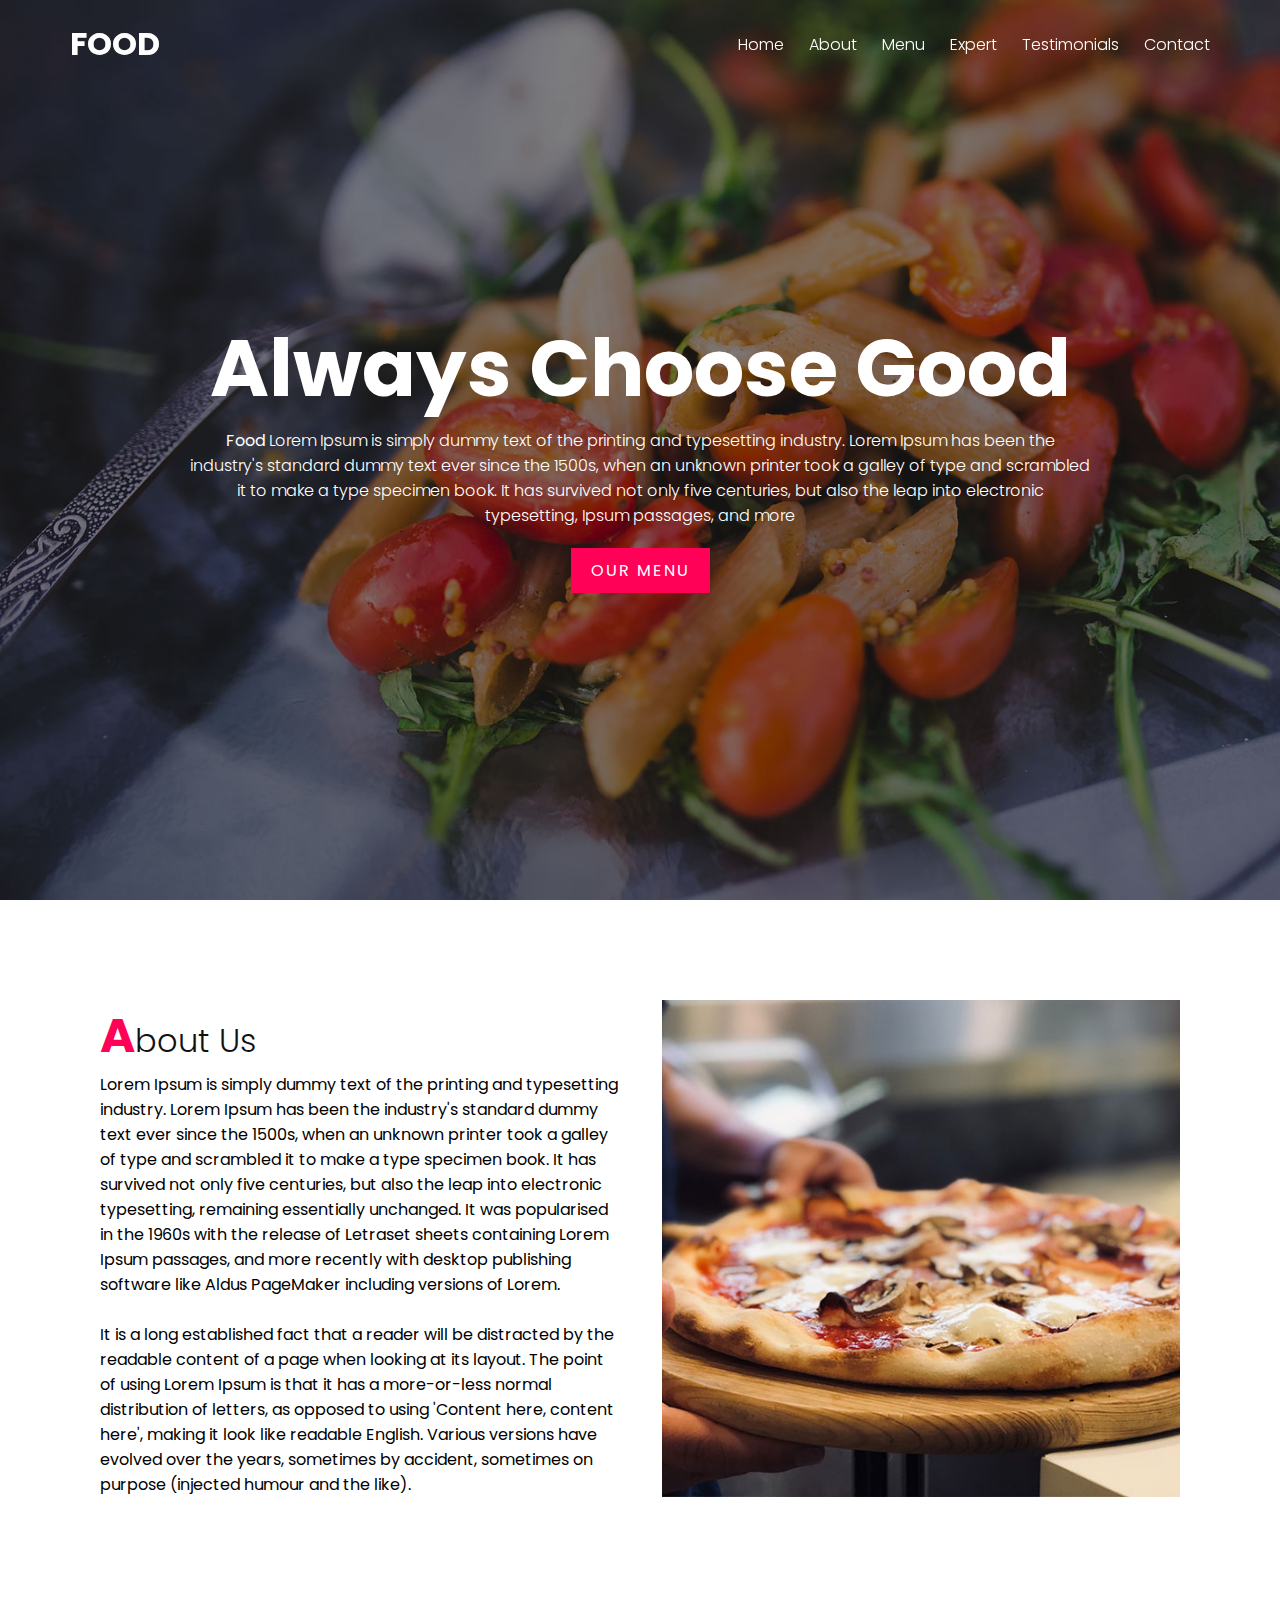
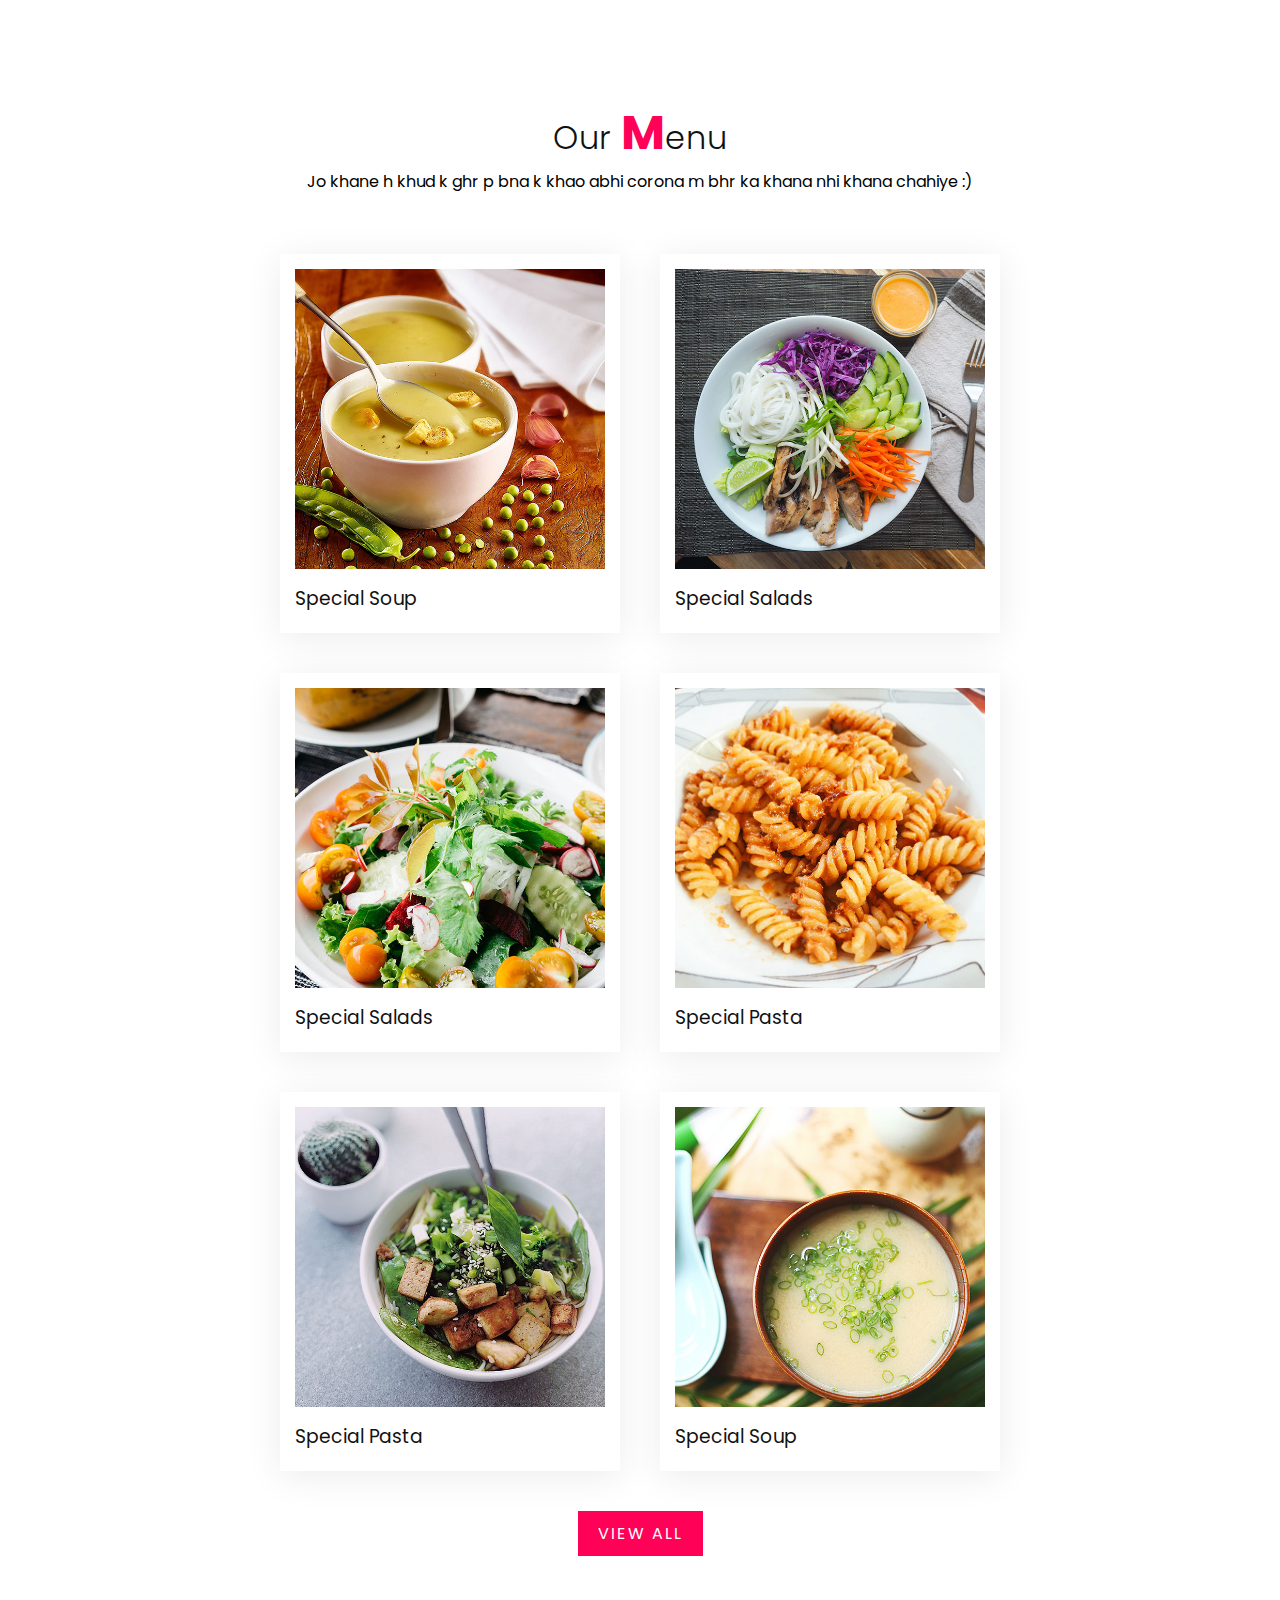
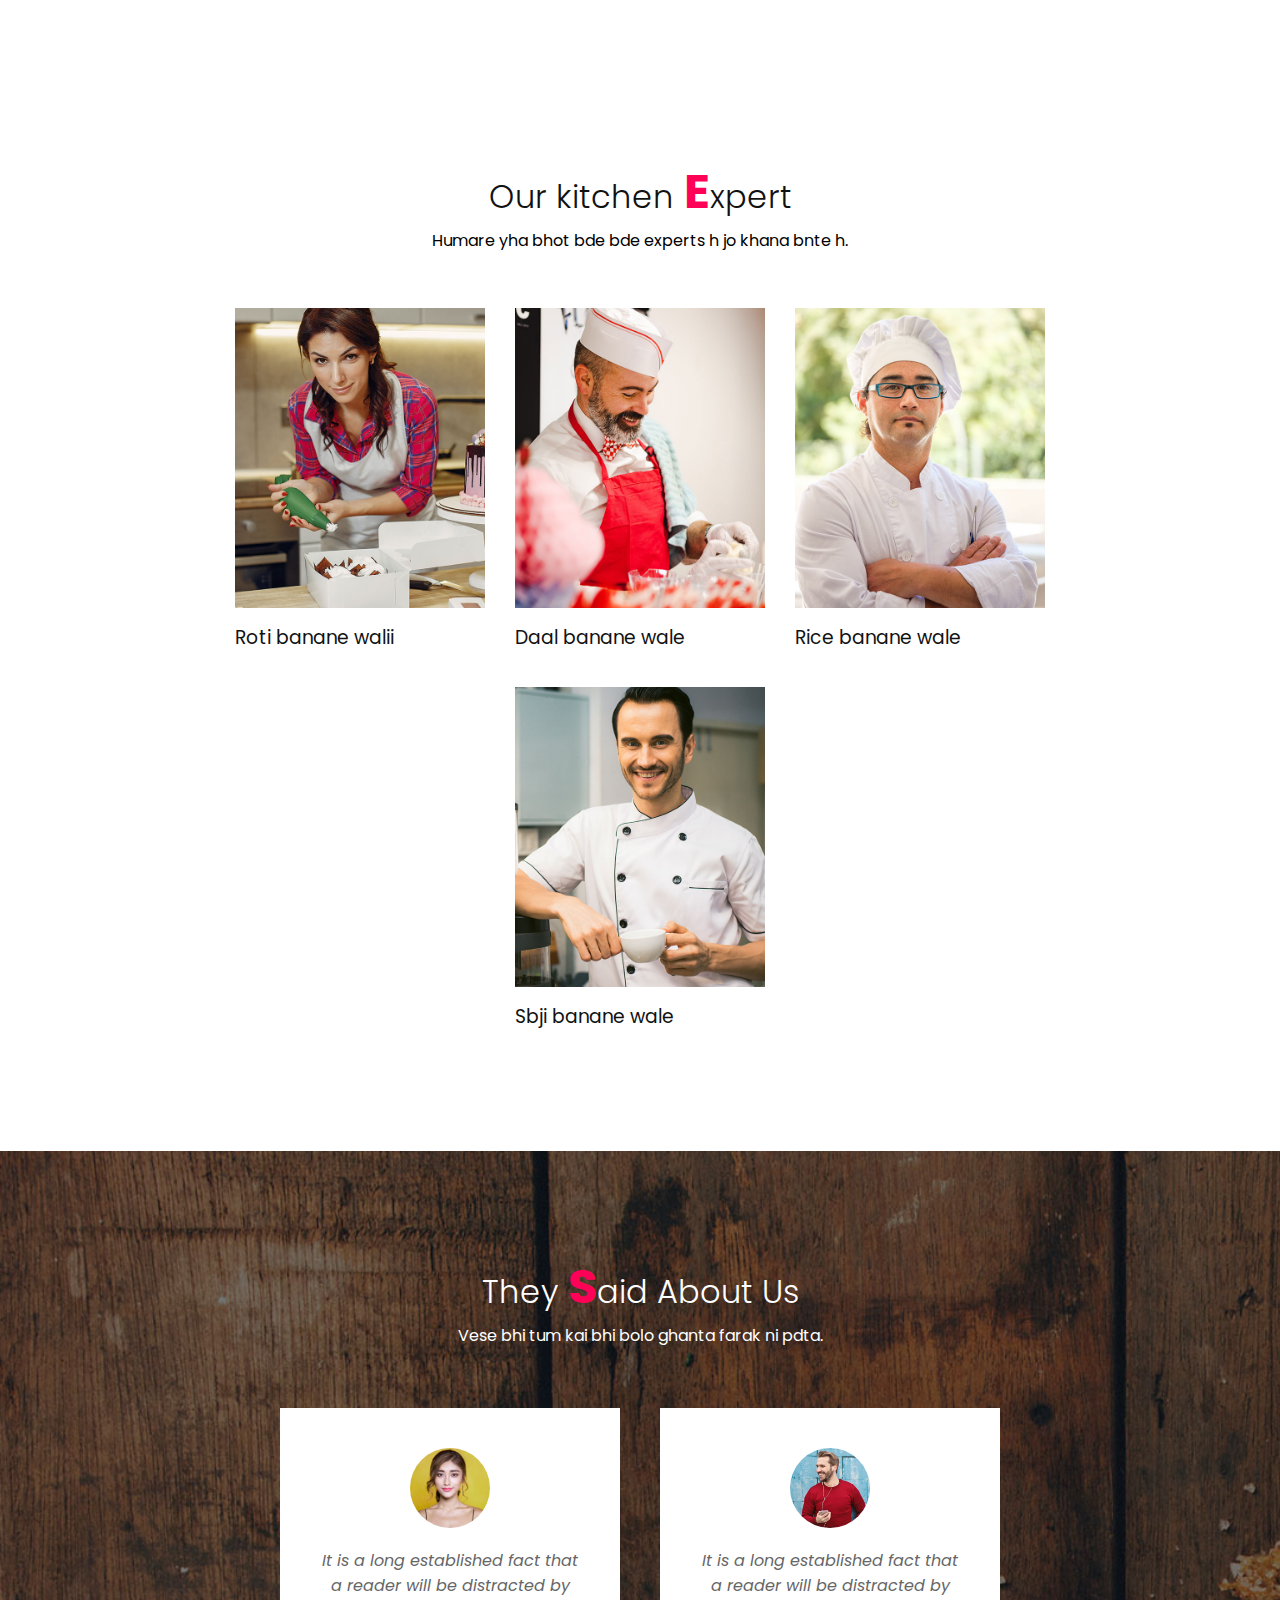
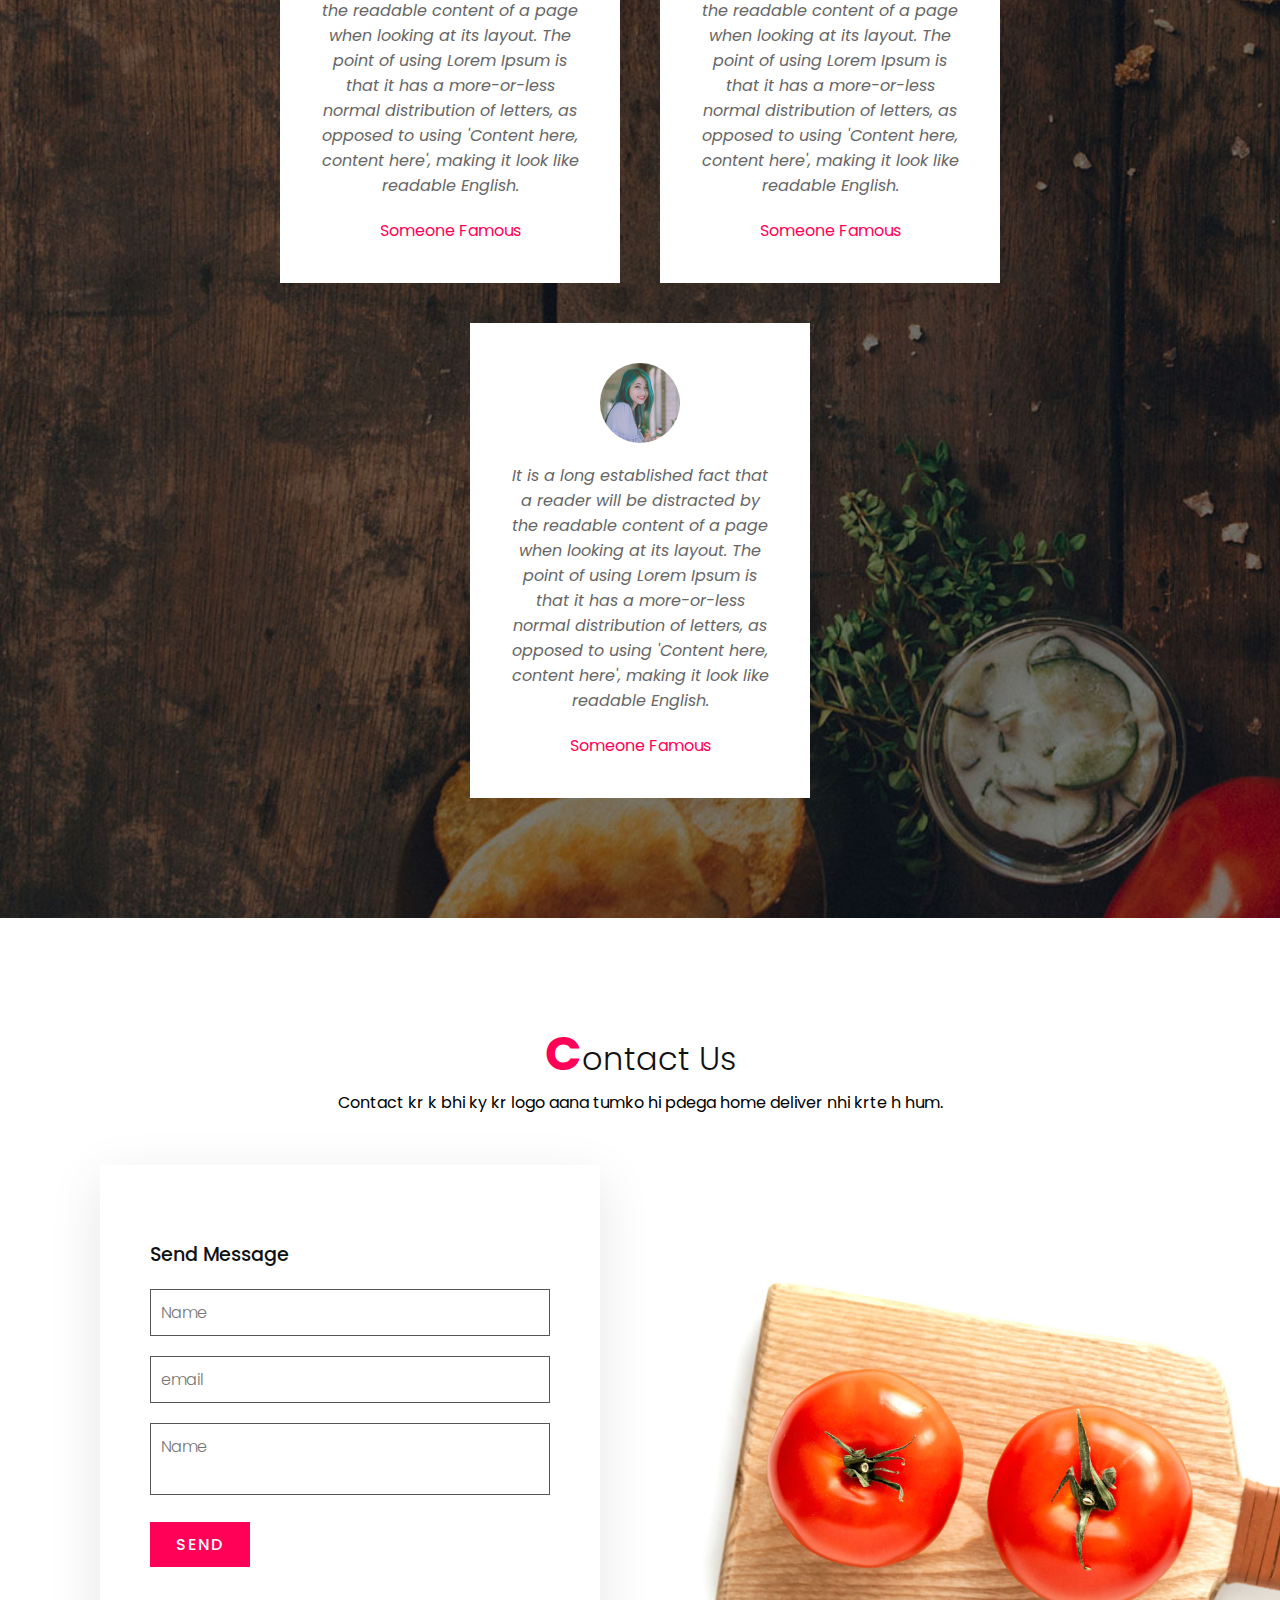
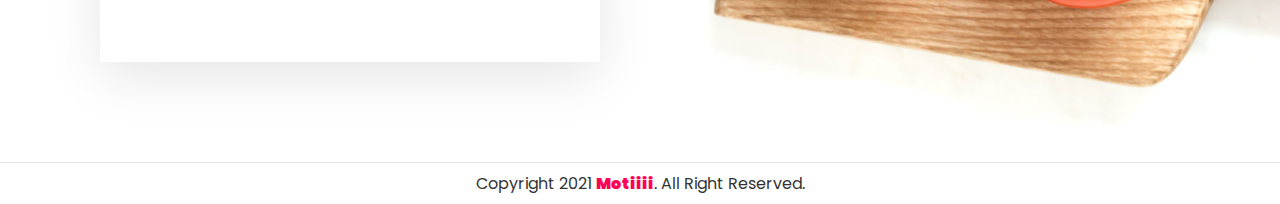
<file: index.html>
<!DOCTYPE html>
<html lang="en">
<head>
    <meta charset="UTF-8">
    <meta name="viewport" content="width=device-width, initial-scale=1.0">
    <title>FOOD WEBSITE :) </title>
    <link rel="stylesheet" href="style.css">
    <link rel="icon" href="./image/fav-icon.png">
</head>
<body>
    <header>
        <a href="" class="logo">FOOD</a>
        <div class="menuToggle" onclick="toggleMenu()"></div>
        <ul class="navbar">
            <li><a href="#banner" onclick="toggleMenu()">Home</a></li> 
            <li><a href="#about" onclick="toggleMenu()">About</a></li> 
            <li><a href="#menu" onclick="toggleMenu()">Menu</a></li> 
            <li><a href="#expert"onclick="toggleMenu()">Expert</a></li>
            <li><a href="#testimonials" onclick="toggleMenu()">Testimonials</a></li> 
            <li><a href="#contact" onclick="toggleMenu()">Contact</a></li> 

        </ul>
    </header>
    <section class="container" id="banner">
        <div class="content">
            <h2>Always Choose Good </h2>
            <p><strong>Food</strong> Lorem Ipsum is simply dummy text of the printing and typesetting industry. Lorem Ipsum has been the industry's standard dummy text ever since the 1500s, when an unknown printer took a galley of type and scrambled it to make a type specimen book. It has survived not only five centuries, but also the leap into electronic typesetting, Ipsum passages, and more </p>
            <a href="#" class="btn">Our Menu</a>
        </div>
    </section>

    <section class="about" id="about">
        <div class="row">
        <div class="col50">
            <h2 class="titleText"><span>A</span>bout Us</h2>
            <p>Lorem Ipsum is simply dummy text of the printing and typesetting industry. Lorem Ipsum has been the industry's standard dummy text ever since the 1500s, when an unknown printer took a galley of type and scrambled it to make a type specimen book. It has survived not only five centuries, but also the leap into electronic typesetting, remaining essentially unchanged. It was popularised in the 1960s with the release of Letraset sheets containing Lorem Ipsum passages, and more recently with desktop publishing software like Aldus PageMaker including versions of Lorem. <br><br> It is a long established fact that a reader will be distracted by the readable content of a page when looking at its layout. The point of using Lorem Ipsum is that it has a more-or-less normal distribution of letters, as opposed to using 'Content here, content here', making it look like readable English. Various versions have evolved over the years, sometimes by accident, sometimes on purpose (injected humour and the like).</p>
        </div>
        <div class="col50">
            <div class="imgBx">
                <img src="image/img1.jpg">
            </div>
        </div>
        </div>
    </section>

    <section class="menu" id="menu">
        <div class="title">
            <h2 class="titleText">Our<span> M</span>enu</h2>
            <p>Jo khane h khud k ghr p bna k khao abhi corona m bhr ka khana nhi khana chahiye :)</p>
        </div>
        <div class="content">
            <div class="box">
                <div class="imgBx">
                    <img src="image/menu1.jpg">
                </div>
                <div class="text">
                    <h3>Special Salads</h3>
                </div>
            </div>
            <div class="box">
                <div class="imgBx">
                    <img src="image/menu2.jpg">
                </div>
                <div class="text">
                    <h3>Special Soup</h3>
                </div>
            </div>
            <div class="box">
                <div class="imgBx">
                    <img src="image/menu3.jpg">
                </div>
                <div class="text">
                    <h3>Special Pasta</h3>
                </div>
            </div>
            <div class="box">
                <div class="imgBx">
                    <img src="image/menu4.jpg">
                </div>
                <div class="text">
                    <h3>Special Salads</h3>
                </div>
            </div>
            <div class="box">
                <div class="imgBx">
                    <img src="image/menu5.jpg">
                </div>
                <div class="text">
                    <h3>Special Soup</h3>
                </div>
            </div>
            <div class="box">
                <div class="imgBx">
                    <img src="image/menu6.jpg">
                </div>
                <div class="text">
                    <h3>Special Pasta</h3>
                </div>
            </div>
        </div>
        <div class="title">
            <a href="#" class="btn">View All</a>
       </div>
    </section>




    <section class="expert" id="expert">
        <div class="title">
            <h2 class="titleText">Our kitchen<span> E</span>xpert</h2>
            <p>Humare yha bhot bde bde experts h jo khana bnte h.</p>
        <div class="content">
            <div class="box">
                <div class="imgBx">
                    <img src="image/expert3.jpg">
                </div>
                <div class="text">
                    <h3>Roti banane walii</h3>
                </div>
            </div>
            <div class="box">
                <div class="imgBx">
                    <img src="image/expert2.jpg">
                </div>
                <div class="text">
                    <h3>Daal banane wale</h3>
                </div>
            </div>
            <div class="box">
                <div class="imgBx">
                    <img src="image/expert1.jpg">
                </div>
                <div class="text">
                    <h3>Rice banane wale</h3>
                </div>
            </div>
            <div class="box">
                <div class="imgBx">
                    <img src="image/expert4.jpg">
                </div>
                <div class="text">
                    <h3>Sbji banane wale</h3>
                </div>
            </div>
        </div>
    </section>


    <section class="testimonials" id="testimonials">
        <div class="title white">
            <h2 class="titleText">They<span> S</span>aid About Us</h2>
            <p>Vese bhi tum kai bhi bolo ghanta farak ni pdta.</p>
        </div>
        <div class="content">
            <div class="box">
                <div class="imgBx">
                    <img src="image/testi1.jpg">
                </div>
                <div class="text">
                    <p>It is a long established fact that a reader will be distracted by the readable content of a page when looking at its layout. The point of using Lorem Ipsum is that it has a more-or-less normal distribution of letters, as opposed to using 'Content here, content here', making it look like readable English.</p>
                    <h3>Someone Famous</h3>
                </div>
            </div>
            <div class="box">
                <div class="imgBx">
                    <img src="image/testi2.jpg">
                </div>
                <div class="text">
                    <p>It is a long established fact that a reader will be distracted by the readable content of a page when looking at its layout. The point of using Lorem Ipsum is that it has a more-or-less normal distribution of letters, as opposed to using 'Content here, content here', making it look like readable English.</p>
                    <h3>Someone Famous</h3>
                </div>
            </div>
            <div class="box">
                <div class="imgBx">
                    <img src="image/testi3.jpg">
                </div>
                <div class="text">
                    <p>It is a long established fact that a reader will be distracted by the readable content of a page when looking at its layout. The point of using Lorem Ipsum is that it has a more-or-less normal distribution of letters, as opposed to using 'Content here, content here', making it look like readable English.</p>
                    <h3>Someone Famous</h3>
                </div>
            </div>
        </div>
    </section>


    <section class="contact" id="contact">
        <div class="title">
            <h2 class="titleText"><span>C</span>ontact Us</h2>
            <p>Contact kr k bhi ky kr logo aana tumko hi pdega home deliver nhi krte h hum.</p>
        </div>   
            <div class="contactForm">
                <h3>Send Message</h3>
                <div class="inputbox">
                    <input type="text" placeholder="Name">
                </div>
                <div class="inputbox">
                    <input type="email" placeholder="email">
                </div>
                <div class="inputbox">
                    <textarea placeholder="Name"></textarea>
                </div>
                <div class="inputbox">
                    <input type="submit" value="Send">
                </div>
            </div>
        
    </section>


    <div class="copyrightText">
        <p>Copyright 2021 <a href="#">Motiiii</a>. All Right Reserved.</p>
    </div>


   
    <script>
        window.addEventListener('scroll' , function(){
            const header = document.querySelector('header');
            header.classList.toggle("sticky" , window.scrollY > 0);
        });

        function toggleMenu(){
            const menuToggle = document.querySelector('.menuToggle');
            const navbar = document.querySelector('.navbar');
            menuToggle.classList.toggle('active');
            navbar.classList.toggle('active');
        }
    </script>



</body>
</html>
</file>
<file: style.css>
@import url('https://fonts.googleapis.com/css2?family=Poppins:wght@200;300;400;500;600;700;800;900&display=swap');

*{
    margin: 0; padding: 0;
    box-sizing: border-box;
    font-family: 'Poppins' ;
    scroll-behavior: smooth;
}
body{
    min-height: 1000px;
}


/*------home-------*/


.container{
    position: relative;
    width: 100%;
    min-height: 100vh;
    display: flex;
    justify-content: center;
    align-items: center;
    background: url('image/bg.jpg');
    background-size: cover;
}
.container .content{
    max-width: 900px;
    text-align: center;
}
.container .content h2{
    font-size: 5em;
    color: #fff;
}
.container .content p{
    font-size: 1em;
    font-weight: 300;
    color: #fff;
}
.btn{
    font-size: 1em;
    color: #fff;
    background: #ff0157;
    display: inline-block;
    padding: 10px 20px;
    margin-top: 20px;
    text-transform: uppercase;
    text-decoration: none;
    letter-spacing: 2px;
    transition: 0.5s;
}
.btn:hover{
    letter-spacing: 4px;
}

header{
    position: fixed;
    top: 0;
    left: 0;
    width: 100%;
    padding: 20px 70px;
    z-index: 1000;
    display: flex;
    justify-content: space-between;
    align-items: center;
    transition: 0.5s;
}
header.sticky{
    background: #fff;
    padding: 10px 70px;
    box-shadow: 0 5px 20px rgba(0, 0, 0, .05);
}
header .logo{
    color: #fff;
    font-weight: 700;
    font-size: 2em;
    text-decoration: none;
}
header.sticky .logo {
    color: #111;
}
header .navbar{
    position: relative;
    display: flex;
}
header .navbar li{
    list-style:none;
    margin-left: 25px;
}
header .navbar li a{
    text-decoration: none;
    color: #fff;
    font-weight: 300;
}
header.sticky .navbar li a{
    color: rgb(99, 89, 89);
}
header .navbar li a:hover{
    color: #ff0157;
}


       /*-----About-----*/

section{
    padding: 100px;
}
.row{
    position: relative;
    width: 100%;
    display: flex;
    justify-content: space-between;
}
.row .col50{
    position: relative;
    width: 48%;
}
.titleText{
    color: #111;
    font-size: 2em;
    font-weight: 300;
}
.titleText span{
    color: #ff0157;
    font-weight: 700;
    font-size: 1.5em;
}
.row .col50 .imgBx{
    position: relative;
    width: 100%;
    height: 100%;
}
.row .col50 .imgBx img{
    position: absolute;
    top: 0;
    left: 0;
    width: 100%;
    height: 100%;
    object-fit: cover;
}

             /*-------Menu------*/

.title{
    width: 100%;
    display: flex;
    justify-content: center;
    align-items: center;
    flex-direction: column;
}
.menu .content{
    display: flex;
    justify-content: center;
    flex-direction: row-reverse;
    flex-wrap: wrap ;
    margin-top: 40px;
}
.menu .content .box{
    width: 340px;
    margin: 20px;
    border: 15px solid #fff;
    box-shadow: 0 5px 35px rgba(0, 0, 0, .08);
}
.menu .content .box .imgBx{
    position: relative;
    width: 100%;
    height: 300px;
}
.menu .content .box .imgBx img{
    position: absolute;
    width: 100%;
    height: 100%;
    top: 0;
    left: 0;
    object-fit: cover;
}
.menu .content .box .text{
    padding: 15px 0 5px;
}
.menu .content .box .text h3{
    font-weight: 400;
    color: #111;
}



     /*------expert-------*/

.expert .content{
    display: flex;
    justify-content: center;
    flex-wrap: wrap;
    flex-direction: row;
    margin-top: 40px;
}
.expert .content .box{
    width: 250px;
    margin: 15px;
}
.expert .content .box .imgBx{
    position: relative;
    width: 100%;
    height: 300px;
}
.expert .content .box .imgBx img{
    position: absolute;
    width: 100%;
    height: 100%;
    top: 0;
    left: 0;
    object-fit: cover;
}
.expert .content .box .text{
    padding: 15px 0 5px;
}
.expert .content .box .text h3{
    font-weight: 400;
    color: #111;
}


/*-----testimonials-----*/

.testimonials{
    background: url('image/bg2.jpg');
    background-size: cover;
}
.white .titleText ,
.white p{
    color: #fff;
}
.testimonials .content{
    display: flex;
    justify-content: center;
    flex-wrap: wrap;
    flex-direction: row;
    margin-top: 40px;
}
.testimonials .content .box{
    width: 340px;
    margin: 20px;
    padding: 40px;
    background: #fff;
    display: flex;
    justify-content: center;
    align-items: center;
    flex-direction: column;
}
.testimonials .content .box .imgBx{
    position: relative;
    width: 80px;
    height: 80px;
    margin-bottom: 20px;
    border-radius: 50%;
    overflow: hidden;
}
.testimonials .content .box .imgBx img{
    position: absolute;
    top: 0;
    left: 0;
    width: 100%;
    height: 100%;
    object-fit: cover;
}
.testimonials .content .box .text{
    text-align: center;
}
.testimonials .content .box .text p{
    color: #666;
    font-style: italic;
}
.testimonials .content .box .text h3{
    margin-top: 20px;
    color: #111;
    font-size: 1em;
    color: #ff0157;
    font-weight: 400;
}



/*-----contact-----*/


.contact{
    background: url('image/bg3.jpg');
    background-size: cover;
}
.contactForm{
    padding: 75px 50px;
    background: #fff;
    box-shadow: 0 15px 50px rgba(0,0,0,0.1);
    max-width: 500px;
    margin-top: 50px;
}
.contactForm h3{
    color: #111;
    font-size: 1.2em;
    margin-bottom: 20px;
    font-weight: 500;
}
.contactForm .inputbox{
    position: relative;
    width: 100%;
    margin-bottom: 20px
}
.contactForm .inputbox input,
.contactForm .inputbox textarea{
    width: 100%;
    border: 1px solid #555;
    padding: 10px;
    color: #111;
    outline: none;
    font-size: 16px;
    font-weight: 300;
    resize: none;
}
.contactForm .inputbox input[type="submit"]{
    font-size: 1em;
    color: #fff;
    background: #ff0157;
    display: inline-block;
    text-transform: uppercase;
    text-decoration: none;
    letter-spacing: 2px;
    transition: 0.5s;
    max-width: 100px;
    font-weight: 500;
    border: none;
    cursor: pointer;
}


/*------footerrr----*/

.copyrightText{
    padding: 8px 40px;
    border-top: 1px solid rgba(0,0,0,0.1);
    text-align:center ;
}
.copyrightText p{
    color: #333;
}
.copyrightText a{
    color: #ff0157;
    font-weight: 900;
    text-decoration: none;
}



@media (max-width: 991px)
{
    header,
    header.sticky
    {
        padding: 10px 20px;
    }
    header .navbar{
        display: none;
    }
    header .navbar.active
    {
        width: 100%;
        height: 100%;
        position: fixed;
        top: 60px;
        left: 0;
        display: flex;
        justify-content: center;
        align-items: center;
        flex-direction: column;
        background: #fff;
    }
    header .navbar li 
    {
        margin-left: 0;
    }
    header .navbar li a 
    {
        color: #111;
        font-size: 1.6em;
    }
    .menuToggle
    {
        position: relative;
        width: 40px;
        height: 40px;
        background: url('image/menu.png');
        background-size: 30px;
        background-repeat: no-repeat;
        background-position: center;
        cursor: pointer;
    }
    .menuToggle.active
    {
        background: url('image/close.png');
        background-size: 25px;
        background-repeat: no-repeat;
        background-position: center;
    }
    header.sticky .menuToggle
    {
        filter: invert(1);
    }
    section 
    {
        padding: 20px;
    }
    .banner .content h2
    {
        font-size: 3em;
        color: #fff;
    }
    .row
    {
        flex-direction: column;
    }
    .row .col50
    {
        position: relative;
        width: 100%;
    }
    .row .col50 .imgBx
    {
        height: 300px;
        margin-top: 20px;
    }
    .menu .content
    {
        margin-top: 20px;
    }
    .menu .content .box
    {
        margin: 10px;
    }
    .menu .content .box .imgBx
    {
        height: 260px;
    }
    .title
    {
        text-align: center;
    }
    .titleText
    {
        font-size: 1.8em;
        line-height: 1.5em;
        margin-bottom: 15px;
        font-weight: 300;
    }
    .testimonials .content .box
    {
        margin: 10px;
        padding: 20px;
    }
    .contactForm
    {
        padding: 35px 40px;
        margin-top: 20px;
        margin-bottom: 30px;
    }
}

@media (max-width: 480px)
{
    .banner .content h2
    {
        font-size: 2.2em;
        color: #fff;
    }
}
</file>
